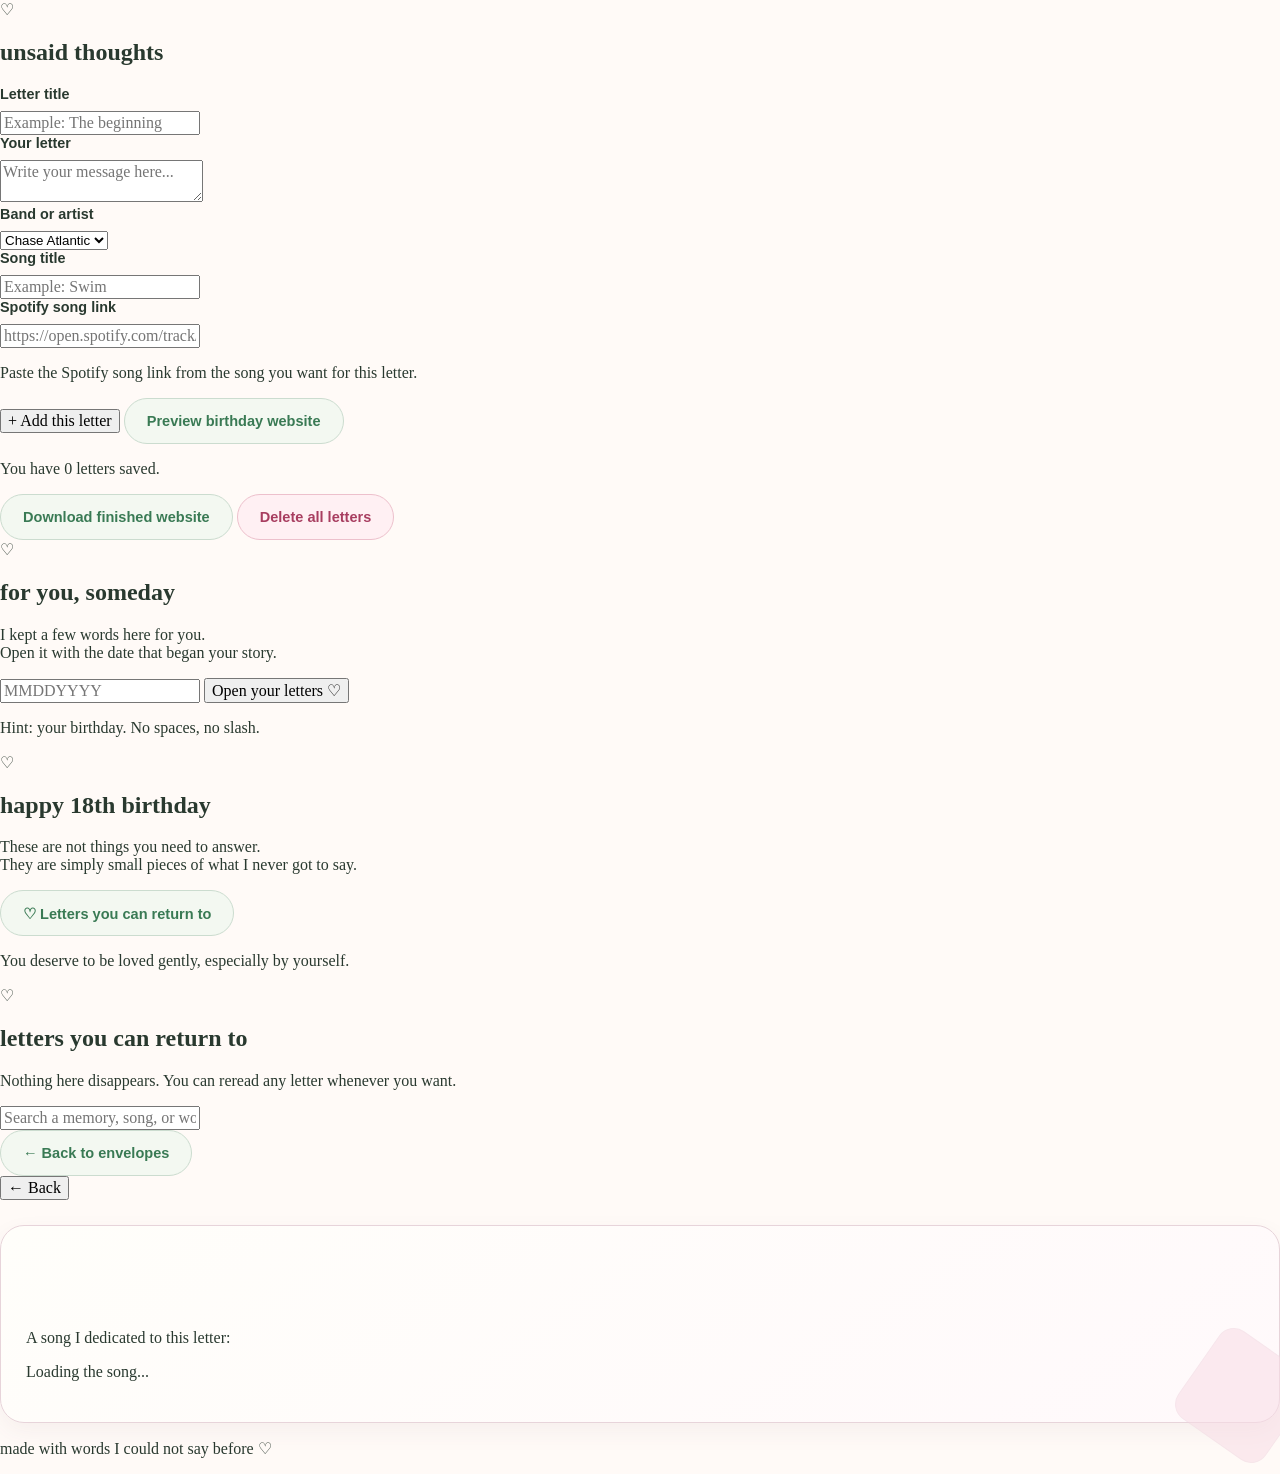
<file: her.html>
<!DOCTYPE html>
<html lang="en">
<head>
  <meta charset="UTF-8" />
  <meta name="viewport" content="width=device-width, initial-scale=1.0" />

  <link rel="stylesheet" href="herc.css" />

  <title>for you, someday♡</title>

  <!-- Spotify Embed API -->
  <script src="https://open.spotify.com/embed/iframe-api/v1" async></script>

  <!-- Your JavaScript -->
  <script src="herkwincs.js" defer></script>
</head>

<body>

  <div class="stars">
    <div class="star"></div>
    <div class="star"></div>
    <div class="star"></div>
    <div class="star"></div>
    <div class="star"></div>
    <div class="star"></div>
    <div class="star"></div>
    <div class="star"></div>
  </div>

  <main class="container">

    <!-- WRITER PAGE -->
    <section class="glass-card hidden" id="writerPage">

      <div class="heart">♡</div>

      <h1>unsaid thoughts</h1>

      <div class="writer-card">

        <label for="letterTitle">Letter title</label>
        <input
          id="letterTitle"
          type="text"
          placeholder="Example: The beginning"
        />

        <label for="letterMessage">Your letter</label>
        <textarea
          id="letterMessage"
          placeholder="Write your message here..."
        ></textarea>

        <label for="bandName">Band or artist</label>

        <select id="bandName">
          <option value="Chase Atlantic">Chase Atlantic</option>
          <option value="The Ridleys">The Ridleys</option>
          <option value="Other">Other</option>
        </select>

        <label for="songTitle">Song title</label>

        <input
          id="songTitle"
          type="text"
          placeholder="Example: Swim"
        />

        <label for="spotifyLink">Spotify song link</label>

        <input
          id="spotifyLink"
          type="url"
          placeholder="https://open.spotify.com/track/..."
        />

        <p class="input-hint">
          Paste the Spotify song link from the song you want for this letter.
        </p>

        <div class="writer-actions">

          <button
            class="save-button"
            type="button"
            onclick="addLetter()"
          >
            + Add this letter
          </button>

          <button
            class="secondary-button"
            type="button"
            onclick="showPreview()"
          >
            Preview birthday website
          </button>

        </div>

      </div>

      <div class="writer-card">

        <p id="letterCount">
          You have 0 letters saved.
        </p>

        <div class="writer-actions">

          <button
            class="secondary-button"
            type="button"
            onclick="exportFinishedWebsite()"
          >
            Download finished website
          </button>

          <button
            class="danger-button"
            type="button"
            onclick="deleteAllLetters()"
          >
            Delete all letters
          </button>

        </div>

      </div>

  
    </section>


    <!-- PASSWORD PAGE -->
    <section class="glass-card hidden" id="lockPage">

      <div class="heart">♡</div>

      <h1>for you, someday</h1>

      <p>
        I kept a few words here for you.<br>
        Open it with the date that began your story.
      </p>

      <input
        type="password"
        id="password"
        placeholder="MMDDYYYY"
        maxlength="8"
        inputmode="numeric"
      />

      <button
        class="main-button"
        type="button"
        onclick="unlockWebsite()"
      >
        Open your letters ♡
      </button>

      <div id="error"></div>

      <p class="footer-text">
        Hint: your birthday. No spaces, no slash.
      </p>

    </section>


    <!-- LETTERS PAGE -->
    <section class="glass-card hidden" id="memoriesPage">

      <div class="heart">♡</div>

      <h1>happy 18th birthday</h1>

      <p>
        These are not things you need to answer.<br>
        They are simply small pieces of what I never got to say.
      </p>

      <div
        class="envelope-grid"
        id="envelopeGrid"
      ></div>

      <div class="page-actions">

        <button
          class="secondary-button"
          type="button"
          onclick="openArchive()"
        >
          ♡ Letters you can return to
        </button>

      </div>

      <p class="footer-text">
        You deserve to be loved gently, especially by yourself.
      </p>

    </section>


    <!-- ARCHIVE PAGE -->
    <section class="glass-card hidden" id="archivePage">

      <div class="heart">♡</div>

      <h1>letters you can return to</h1>

      <p>
        Nothing here disappears.
        You can reread any letter whenever you want.
      </p>

      <input
        class="archive-search"
        id="searchInput"
        type="text"
        placeholder="Search a memory, song, or word..."
        oninput="renderArchive()"
      />

      <div id="archiveList"></div>

      <div class="page-actions">

        <button
          class="secondary-button"
          type="button"
          onclick="goHome()"
        >
          ← Back to envelopes
        </button>

      </div>

    </section>


    <!-- OPEN LETTER PAGE -->
    <section class="note-page" id="notePage">

      <button
        class="back-button"
        type="button"
        onclick="goBackFromLetter()"
      >
        ← Back
      </button>

      <article class="letter-card">

        <h2 id="openedTitle"></h2>

        <p
          class="letter-date"
          id="openedDate"
        ></p>

        <div
          class="letter-content"
          id="openedMessage"
        ></div>


        <!-- SONG -->
        <div class="song-box">

          <p class="song-label">
            A song I dedicated to this letter:
          </p>

          <p
            class="song-name"
            id="openedSongTitle"
          ></p>

          <!-- Spotify player gets created here -->
          <div
            id="spotifyPlayer"
            class="spotify-player"
          ></div>

          <p
            id="spotifyMessage"
            class="spotify-message"
          >
            Loading the song...
          </p>

        </div>

      </article>

      <p class="footer-text">
        made with words I could not say before ♡
      </p>

    </section>

  </main>

</body>
</html>
</file>
<file: herc.css>
:root {
  --cream: #fffaf7;
  --paper: #fffefa;
  --ink: #29392f;
  --muted: #69756b;
  --pink: #f8dce6;
  --pink-deep: #d96791;
  --green: #dcefdc;
  --green-deep: #397a54;
  --blue: #dceefa;
  --line: #d9e5d8;
  --danger: #a83e60;
  --shadow: 0 16px 45px rgba(54, 78, 60, 0.09);
}

* {
  box-sizing: border-box;
}

html {
  scroll-behavior: smooth;
}

body {
  margin: 0;
  min-height: 100vh;
  background: var(--cream);
  color: var(--ink);
  font-family: "Playfair Display", Georgia, serif;
}

[hidden] {
  display: none !important;
}

button,
input,
textarea {
  font: inherit;
}

button {
  cursor: pointer;
  transition: transform 0.2s ease, background 0.2s ease,
    box-shadow 0.2s ease, color 0.2s ease;
}

button:focus-visible,
input:focus-visible,
textarea:focus-visible {
  outline: 3px solid var(--pink-deep);
  outline-offset: 3px;
}

button:disabled {
  cursor: not-allowed;
  opacity: 0.6;
}

.site-shell {
  min-height: 100vh;
  background: var(--cream);
}

.site-header {
  position: relative;
  z-index: 2;
  background: rgba(255, 253, 251, 0.92);
  border-bottom: 1px solid #eee3e4;
}

.header-inner {
  max-width: 1200px;
  min-height: 78px;
  margin: 0 auto;
  padding: 16px 28px;
  display: flex;
  align-items: center;
  justify-content: space-between;
  flex-wrap: wrap;
  gap: 16px;
}

.brand {
  padding: 8px 0;
  border: 0;
  background: transparent;
  color: var(--green-deep);
  font-family: "DM Sans", sans-serif;
  font-size: 1.05rem;
  font-weight: 700;
  letter-spacing: -0.03em;
}

.brand span {
  margin-right: 7px;
  color: var(--pink-deep);
}

#main-nav {
  display: flex;
  flex-wrap: wrap;
  gap: 8px;
}

#main-nav button {
  padding: 10px 15px;
  border: 0;
  border-radius: 999px;
  background: transparent;
  color: var(--ink);
  font-family: "DM Sans", sans-serif;
  font-size: 0.88rem;
  font-weight: 600;
}

#main-nav button:hover {
  background: var(--blue);
}

.view {
  animation: appear 0.35s ease both;
}

.lock-layout {
  width: min(100% - 36px, 560px);
  min-height: 72vh;
  margin: 0 auto;
  padding: 56px 0;
  display: flex;
  align-items: center;
  justify-content: center;
}

.lock-card {
  width: 100%;
  padding: clamp(28px, 6vw, 54px);
  border: 1px solid #e8dfe0;
  border-radius: 32px;
  background:
    radial-gradient(ellipse at 5% 0%, #dcefdc 0, transparent 37%),
    radial-gradient(ellipse at 100% 0%, #f8dce6 0, transparent 42%),
    var(--paper);
  box-shadow: var(--shadow);
  text-align: center;
}

.lock-flower {
  margin-bottom: 16px;
  color: var(--pink-deep);
  font-size: 3.2rem;
  line-height: 1;
}

.eyebrow {
  margin: 0 0 15px;
  color: var(--green-deep);
  font-family: "DM Sans", sans-serif;
  font-size: 0.73rem;
  font-weight: 700;
  letter-spacing: 0.19em;
  line-height: 1.8;
}

.lock-card h1 {
  margin: 0 0 18px;
  font-size: clamp(2.3rem, 7vw, 3.4rem);
  font-weight: 600;
  line-height: 1.15;
}

.muted,
.page-intro,
.hero-description {
  color: var(--muted);
  line-height: 1.85;
}

.lock-card form {
  margin-top: 28px;
  text-align: left;
}

label {
  display: block;
  margin-bottom: 9px;
  font-family: "DM Sans", sans-serif;
  font-size: 0.9rem;
  font-weight: 700;
}

.paper-field {
  display: block;
  width: 100%;
  min-width: 0;
  padding: 14px 16px;
  border: 1px solid #ccddcf;
  border-radius: 15px;
  background: #fffefa;
  color: var(--ink);
  font-family: "DM Sans", sans-serif;
  font-size: 0.95rem;
  transition: border-color 0.2s, box-shadow 0.2s;
}

.paper-field::placeholder {
  color: #9ba39b;
}

.paper-field:focus {
  border-color: var(--green-deep);
  box-shadow: 0 0 0 4px rgba(220, 239, 220, 0.9);
  outline: none;
}

.lock-card input {
  margin-bottom: 16px;
}

.primary-button,
.secondary-button,
.danger-button {
  display: inline-flex;
  align-items: center;
  justify-content: center;
  gap: 8px;
  min-height: 46px;
  padding: 12px 22px;
  border-radius: 999px;
  font-family: "DM Sans", sans-serif;
  font-size: 0.91rem;
  font-weight: 700;
  text-decoration: none;
}

.primary-button {
  border: 1px solid var(--green-deep);
  background: var(--green-deep);
  color: white;
  box-shadow: 0 7px 18px rgba(57, 122, 84, 0.13);
}

.lock-card .primary-button {
  width: 100%;
}

.primary-button:hover {
  transform: translateY(-2px);
  background: #2e6545;
  box-shadow: 0 12px 24px rgba(57, 122, 84, 0.2);
}

.secondary-button {
  border: 1px solid #cbdccf;
  background: #f3f8f1;
  color: var(--green-deep);
}

.secondary-button:hover {
  transform: translateY(-2px);
  background: var(--green);
}

.danger-button {
  border: 1px solid #edc0cc;
  background: #fff0f3;
  color: var(--danger);
}

.danger-button:hover {
  background: var(--pink);
}

.error-message {
  margin: 14px 0 0;
  color: var(--danger);
  font-family: "DM Sans", sans-serif;
  font-size: 0.88rem;
  line-height: 1.65;
}

.lock-note {
  margin: 27px 0 0;
  color: var(--muted);
  font-family: "DM Sans", sans-serif;
  font-size: 0.76rem;
  line-height: 1.7;
}

.hero-section {
  max-width: 1200px;
  margin: 0 auto;
  padding: 72px 28px 88px;
  display: grid;
  grid-template-columns: 1.05fr 0.95fr;
  align-items: center;
  gap: clamp(40px, 7vw, 90px);
}

.hero-copy h1 {
  margin: 0 0 24px;
  font-size: clamp(3.5rem, 7vw, 6.2rem);
  font-weight: 600;
  letter-spacing: -0.055em;
  line-height: 1.02;
}

.hero-copy h1 span {
  color: var(--pink-deep);
  font-style: italic;
}

.hero-description {
  max-width: 490px;
  margin: 0 0 28px;
  font-size: 1.04rem;
}

.hero-note {
  margin: 20px 0 0;
  color: var(--muted);
  font-family: "DM Sans", sans-serif;
  font-size: 0.82rem;
}

.hero-image-wrap {
  position: relative;
  min-width: 0;
}

.hero-image {
  display: block;
  width: 100%;
  aspect-ratio: 4 / 4.5;
  max-height: 570px;
  object-fit: cover;
  border: 9px solid #fffefa;
  border-radius: 35px;
  box-shadow: 0 20px 55px rgba(38, 55, 46, 0.13);
}

.image-sparkle {
  position: absolute;
  top: -28px;
  right: 8px;
  z-index: 1;
  color: var(--pink-deep);
  font-size: 3.5rem;
}

.image-caption {
  margin: 15px 0 0;
  color: var(--muted);
  font-family: "DM Sans", sans-serif;
  font-size: 0.83rem;
  text-align: center;
}

.collection-section {
  padding: 70px 0 84px;
  border-top: 1px solid #e4ebe1;
  border-bottom: 1px solid #e4ebe1;
  background: #f3f8f1;
}

.section-inner {
  width: min(100% - 56px, 1144px);
  margin: 0 auto;
}

.collection-section h2,
.page-container > h2 {
  margin: 0 0 15px;
  font-size: clamp(2.2rem, 5vw, 3.5rem);
  font-weight: 600;
  letter-spacing: -0.04em;
  line-height: 1.18;
}

.section-description {
  max-width: 560px;
  margin: 0 0 30px;
  color: var(--muted);
  line-height: 1.8;
}

.letter-grid {
  display: grid;
  grid-template-columns: repeat(3, minmax(0, 1fr));
  gap: 22px;
}

.letter-card {
  position: relative;
  display: flex;
  min-height: 185px;
  flex-direction: column;
  align-items: flex-start;
  padding: 25px;
  overflow-wrap: anywhere;
  border: 1px solid #e7d4da;
  border-radius: 24px;
  background:
    linear-gradient(145deg, #fffefa 0%, #fff9fb 100%);
  color: var(--ink);
  text-align: left;
  box-shadow: 0 9px 24px rgba(104, 76, 86, 0.06);
}

.letter-card::after {
  position: absolute;
  right: -17px;
  bottom: -27px;
  width: 105px;
  height: 105px;
  border: 1px solid #f1d6e0;
  border-radius: 18px;
  background: #f8dce6;
  content: "";
  opacity: 0.55;
  transform: rotate(35deg);
}

.letter-card:hover {
  transform: translateY(-4px);
  box-shadow: 0 15px 30px rgba(104, 76, 86, 0.12);
}

.letter-card .card-icon {
  margin-bottom: 17px;
  color: var(--pink-deep);
  font-size: 1.6rem;
}

.letter-card .card-title {
  position: relative;
  z-index: 1;
  margin-bottom: 10px;
  font-size: 1.4rem;
  font-weight: 600;
  line-height: 1.3;
}

.letter-card .card-date,
.letter-card .card-song {
  position: relative;
  z-index: 1;
  color: var(--muted);
  font-family: "DM Sans", sans-serif;
  font-size: 0.78rem;
  line-height: 1.7;
}

.empty-message {
  margin: 30px 0 0;
  padding: 25px;
  border: 1px dashed #cbdccf;
  border-radius: 20px;
  color: var(--muted);
  text-align: center;
  line-height: 1.8;
}

.page-container {
  width: min(100% - 40px, 820px);
  margin: 0 auto;
  padding: 64px 0 90px;
}

.wide-container {
  width: min(100% - 40px, 1144px);
}

.page-container > .page-intro {
  margin: 0 0 30px;
}

.form-card {
  padding: clamp(23px, 5vw, 42px);
  border: 1px solid var(--line);
  border-radius: 28px;
  background: var(--paper);
  box-shadow: var(--shadow);
}

.form-group {
  min-width: 0;
  margin-bottom: 25px;
}

.form-group label span,
.optional-label {
  color: var(--muted);
  font-weight: 400;
}

.letter-input {
  min-height: 300px;
  resize: vertical;
  line-height: 1.9;
}

.field-hint {
  margin: 9px 0 0;
  color: var(--muted);
  font-family: "DM Sans", sans-serif;
  font-size: 0.8rem;
  line-height: 1.7;
}

.form-row {
  display: grid;
  grid-template-columns: repeat(2, minmax(0, 1fr));
  gap: 20px;
}

.button-row {
  display: flex;
  flex-wrap: wrap;
  gap: 12px;
  align-items: center;
}

.letter-sheet {
  padding: clamp(25px, 6vw, 54px);
  border: 1px solid #dce5d8;
  border-radius: 28px;
  background-color: var(--paper);
  background-image: repeating-linear-gradient(
    to bottom,
    transparent 0,
    transparent 39px,
    rgba(210, 225, 211, 0.55) 40px
  );
  background-size: 100% 40px;
  box-shadow: var(--shadow);
}

.letter-sheet h3,
.letter-sheet h2 {
  margin: 0 0 22px;
  color: var(--green-deep);
  font-size: clamp(2rem, 5vw, 3rem);
  font-weight: 600;
  line-height: 1.25;
  overflow-wrap: anywhere;
}

.letter-content {
  margin: 0;
  color: #35483b;
  font-size: 1.03rem;
  line-height: 2.5;
  white-space: pre-wrap;
  overflow-wrap: anywhere;
}

.song-preview {
  margin-top: 32px;
  padding-top: 23px;
  border-top: 1px solid var(--line);
  color: var(--muted);
  font-family: "DM Sans", sans-serif;
  font-size: 0.9rem;
  line-height: 1.8;
  overflow-wrap: anywhere;
}

.song-preview a {
  color: var(--green-deep);
  font-weight: 700;
}

.song-preview iframe {
  display: block;
  width: 100%;
  max-width: 100%;
  height: 152px;
  margin-top: 16px;
  border: 0;
  border-radius: 13px;
}

.preview-actions {
  margin-top: 25px;
}

.letter-date {
  margin: -8px 0 30px;
  color: var(--muted);
  font-family: "DM Sans", sans-serif;
  font-size: 0.83rem;
}

.opened-letter {
  margin-bottom: 25px;
}

.search-group {
  max-width: 600px;
  margin: 25px 0 30px;
}

.archive-actions {
  display: flex;
  flex-wrap: wrap;
  gap: 12px;
  margin-top: 42px;
  padding-top: 25px;
  border-top: 1px solid var(--line);
}

.confirmation-card {
  margin-top: 22px;
  padding: 23px;
  border: 1px solid #edc0cc;
  border-radius: 20px;
  background: #fff5f7;
  line-height: 1.8;
}

.confirmation-card p {
  margin-top: 0;
}

.status-message {
  color: var(--muted);
  font-family: "DM Sans", sans-serif;
  font-size: 0.85rem;
  line-height: 1.7;
}

.back-button {
  margin-bottom: 25px;
}

.site-footer {
  padding: 27px 0;
  background: #315c45;
  color: #fffefa;
}

.footer-inner {
  width: min(100% - 56px, 1144px);
  margin: 0 auto;
  display: flex;
  flex-wrap: wrap;
  justify-content: space-between;
  gap: 12px 25px;
}

.footer-inner p {
  margin: 0;
  font-family: "DM Sans", sans-serif;
  font-size: 0.79rem;
  line-height: 1.8;
}

@keyframes appear {
  from {
    opacity: 0;
    transform: translateY(7px);
  }
  to {
    opacity: 1;
    transform: translateY(0);
  }
}

@media (max-width: 800px) {
  .hero-section {
    grid-template-columns: 1fr;
    padding-top: 52px;
    gap: 42px;
  }

  .hero-copy h1 {
    font-size: clamp(3.4rem, 12vw, 5.3rem);
  }

  .hero-image-wrap {
    width: min(100%, 570px);
    margin: 0 auto;
  }

  .hero-image {
    aspect-ratio: 5 / 4;
  }

  .letter-grid {
    grid-template-columns: repeat(2, minmax(0, 1fr));
  }
}

@media (max-width: 560px) {
  .header-inner {
    padding: 15px 19px;
  }

  #main-nav {
    width: 100%;
  }

  #main-nav button {
    padding: 9px 11px;
    font-size: 0.8rem;
  }

  .hero-section {
    padding: 44px 21px 60px;
  }

  .hero-copy h1 {
    font-size: clamp(3rem, 14vw, 4.5rem);
  }

  .section-inner,
  .footer-inner {
    width: calc(100% - 40px);
  }

  .collection-section {
    padding: 52px 0 60px;
  }

  .letter-grid,
  .form-row {
    grid-template-columns: 1fr;
  }

  .page-container,
  .wide-container {
    width: calc(100% - 36px);
    padding-top: 45px;
  }

  .lock-layout {
    min-height: auto;
    padding: 45px 0;
  }

  .lock-card {
    padding: 29px 22px;
  }

  .letter-input {
    min-height: 250px;
  }

  .primary-button,
  .secondary-button,
  .danger-button {
    max-width: 100%;
  }

  .footer-inner {
    flex-direction: column;
  }
}

@media (prefers-reduced-motion: reduce) {
  *,
  *::before,
  *::after {
    scroll-behavior: auto !important;
    animation-duration: 0.01ms !important;
    transition-duration: 0.01ms !important;
  }
}
</file>
